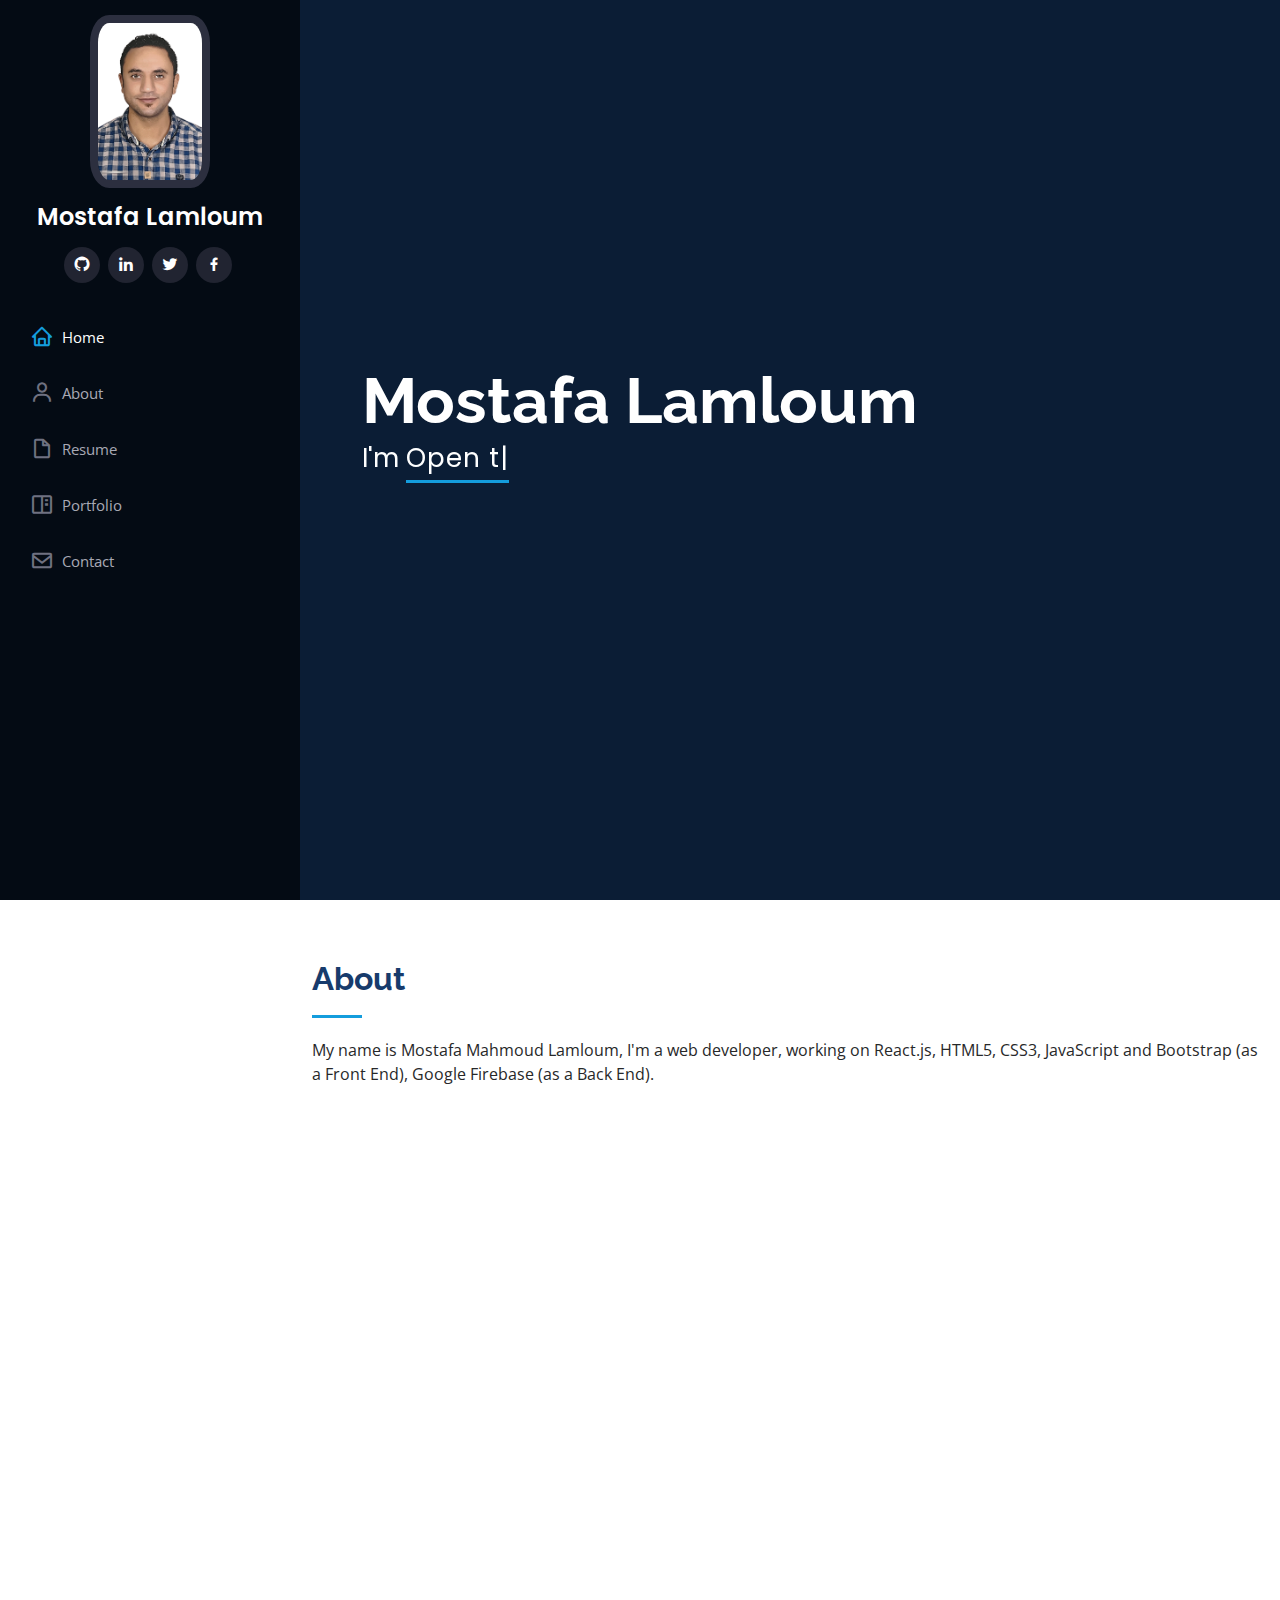
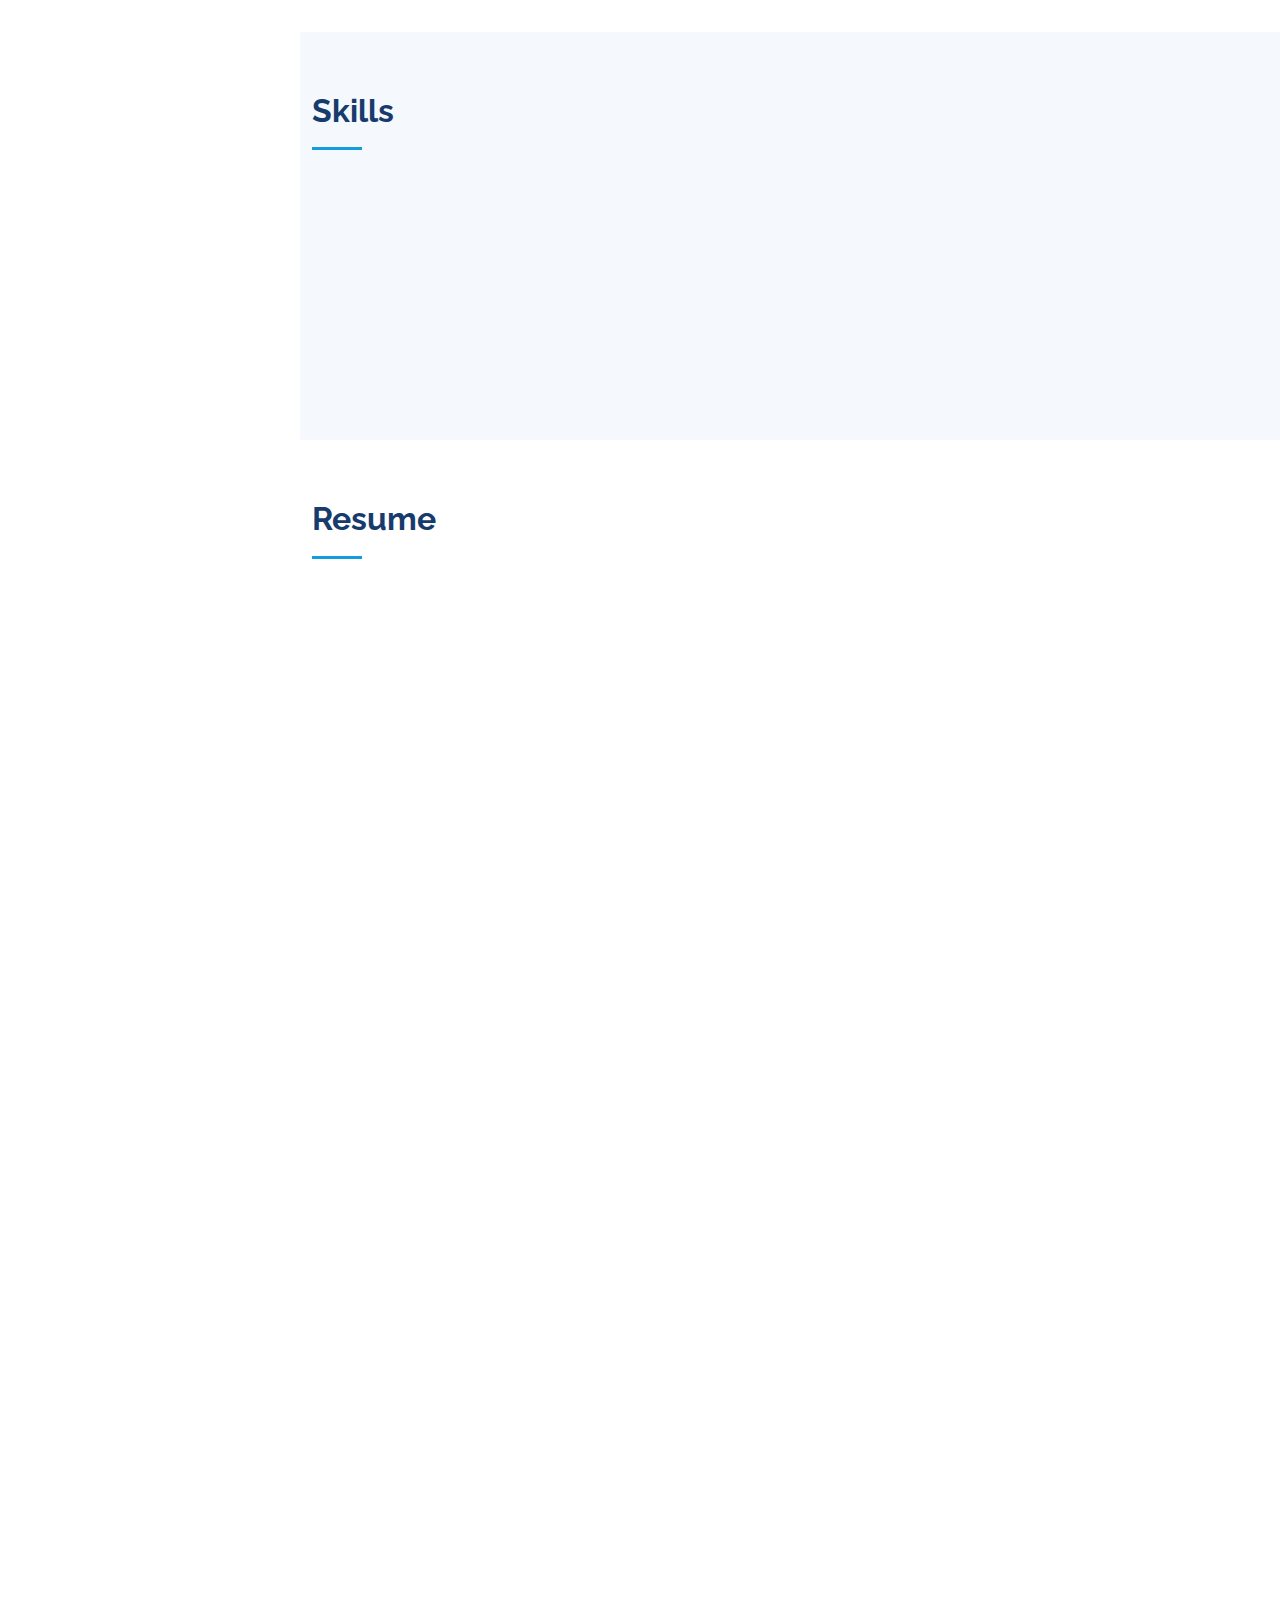
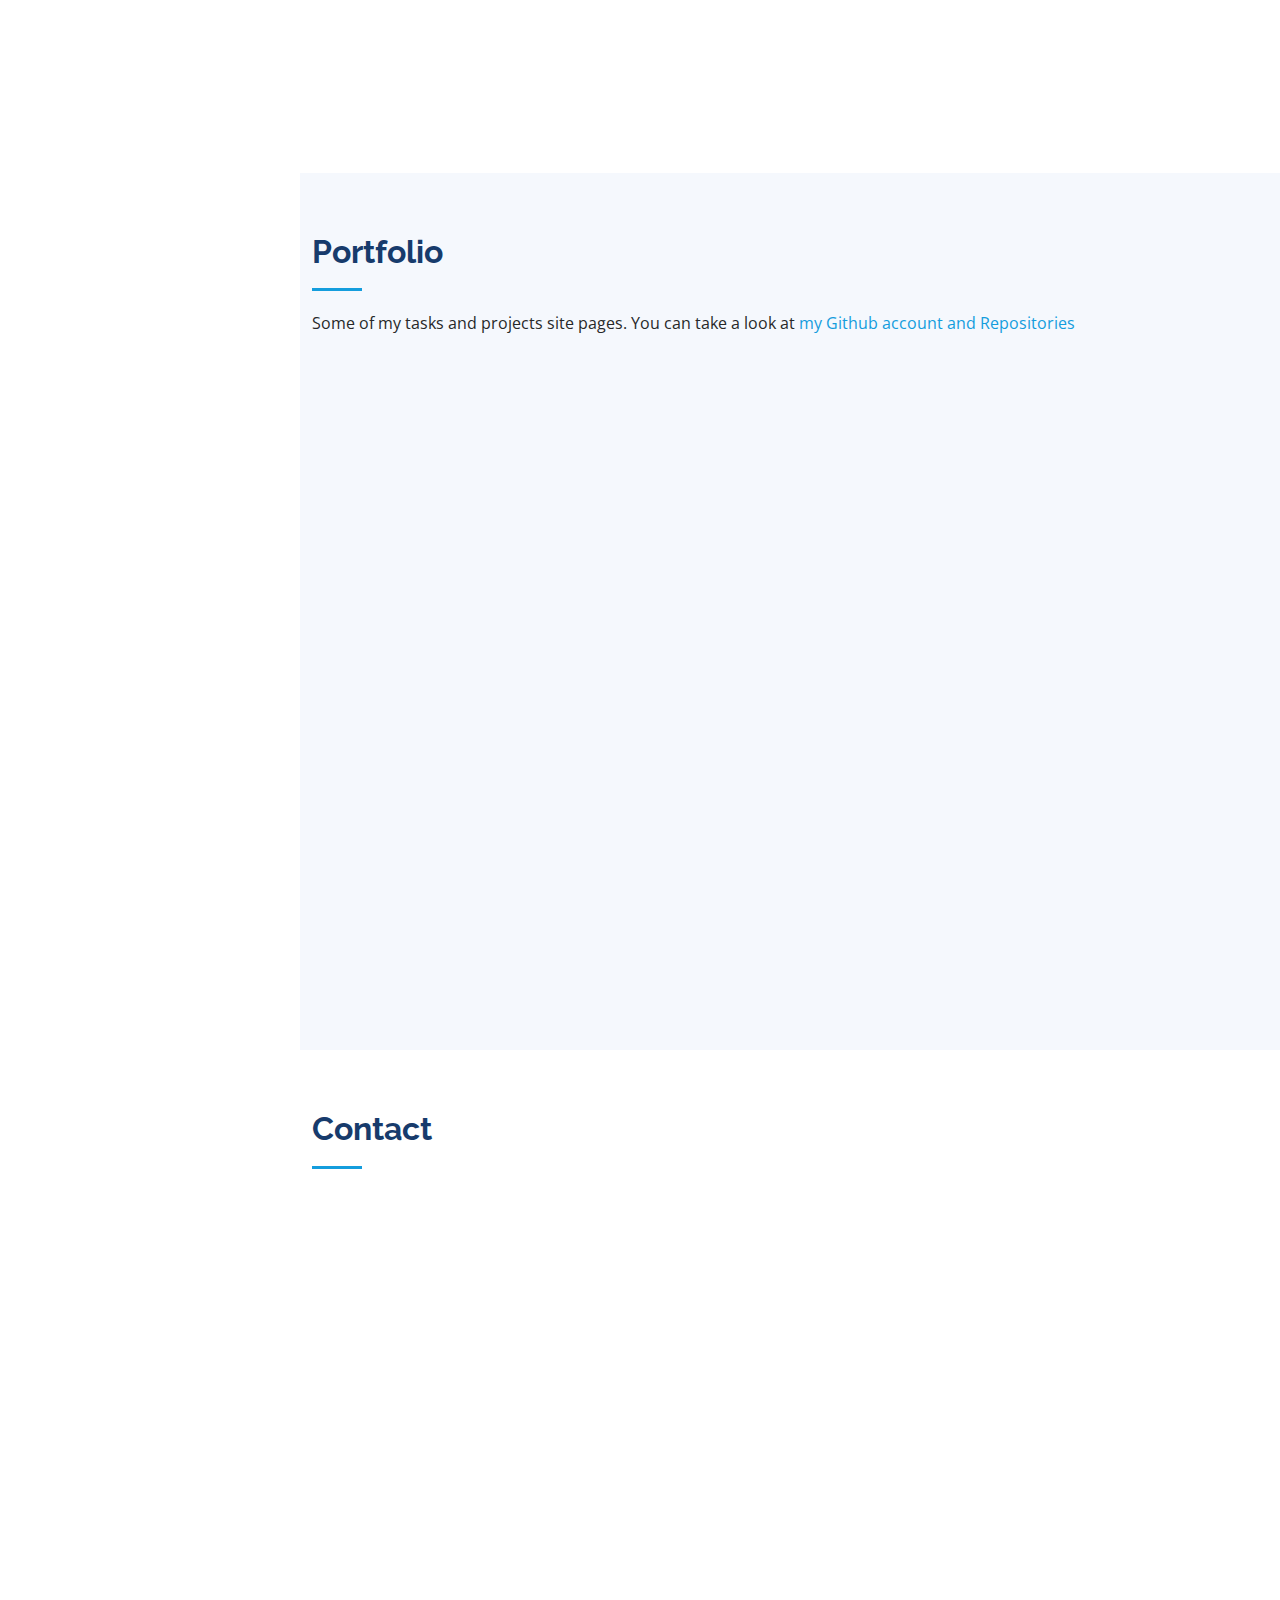
<file: index.html>
<!DOCTYPE html>
<html lang="en">

<head>
  <meta charset="utf-8">
  <meta content="width=device-width, initial-scale=1.0" name="viewport">

  <title>Mostafa Lamloum</title>
  <meta content="" name="description">
  <meta content="" name="keywords">

  <!-- Favicons -->
  <link href="assets/img/favicon.ico" rel="icon">
  <link href="assets/img/apple-touch-icon.png" rel="apple-touch-icon">

  <!-- Google Fonts -->
  <link href="https://fonts.googleapis.com/css?family=Open+Sans:300,300i,400,400i,600,600i,700,700i|Raleway:300,300i,400,400i,500,500i,600,600i,700,700i|Poppins:300,300i,400,400i,500,500i,600,600i,700,700i" rel="stylesheet">

  <!-- Vendor CSS Files -->
  <link href="assets/vendor/aos/aos.css" rel="stylesheet">
  <link href="assets/vendor/bootstrap/css/bootstrap.min.css" rel="stylesheet">
  <link href="assets/vendor/bootstrap-icons/bootstrap-icons.css" rel="stylesheet">
  <link href="assets/vendor/boxicons/css/boxicons.min.css" rel="stylesheet">
  <link href="assets/vendor/glightbox/css/glightbox.min.css" rel="stylesheet">
  <link href="assets/vendor/swiper/swiper-bundle.min.css" rel="stylesheet">

  <!--  Main CSS File -->
  <link href="assets/css/style.css" rel="stylesheet">

  <!-- =======================================================
  *  Name: iPortfolio - v3.9.1
  
  ======================================================== -->
</head>

<body>

  <!-- ======= Mobile nav toggle button ======= -->
  <i class="bi bi-list mobile-nav-toggle d-xl-none"></i>

  <!-- ======= Header ======= -->
  <header id="header">
    <div class="d-flex flex-column">

      <div class="profile">
        <img src="assets/img/IMG_1645 (1).png" alt="" class="img-fluid rounded-circle">
        <h1 class="text-light"><a href="index.html">Mostafa Lamloum</a></h1>
        <div class="social-links mt-3 text-center">
          <a target="_blank" href="https://github.com/MostafaLamloum" class="github"><i class="bx bxl-github"></i></a>
          <a target="_blank" href="https://www.linkedin.com/in/mostafa-lamloum-6b9ba1129/" class="linkedin"><i class="bx bxl-linkedin"></i></a>
          <a target="_blank" href="https://twitter.com/Mostafa_lamloum" class="twitter"><i class="bx bxl-twitter"></i></a>
          <a target="_blank" href="https://www.facebook.com/profile.php?id=100005960535934" class="facebook"><i class="bx bxl-facebook"></i></a>
        </div>
      </div>

      <nav id="navbar" class="nav-menu navbar">
        <ul>
          <li><a href="#hero" class="nav-link scrollto active"><i class="bx bx-home"></i> <span>Home</span></a></li>
          <li><a href="#about" class="nav-link scrollto"><i class="bx bx-user"></i> <span>About</span></a></li>
          <li><a href="#resume" class="nav-link scrollto"><i class="bx bx-file-blank"></i> <span>Resume</span></a></li>
          <li><a href="Portfolio.html" class="nav-link scrollto"><i class="bx bx-book-content"></i> <span>Portfolio</span></a></li>
          <li><a href="#contact" class="nav-link scrollto"><i class="bx bx-envelope"></i> <span>Contact</span></a></li>
        </ul>
      </nav><!-- .nav-menu -->
    </div>
  </header><!-- End Header -->

  <!-- ======= Hero Section ======= -->
  <section id="hero" class="d-flex flex-column justify-content-center align-items-center">
    <div class="hero-container" data-aos="fade-in">
      <h1>Mostafa Lamloum</h1>
      <p>I'm <span class="typed" data-typed-items="Open to job opportunities, UI Designer, Web Developer, React.js, Freelancer, Playing Football"></span></p>
    </div>
  </section><!-- End Hero -->

  <main id="main">

    <!-- ======= About Section ======= -->
    <section id="about" class="about">
      <div class="container">

        <div class="section-title">
          <h2>About</h2>
          <p>My name is Mostafa Mahmoud Lamloum, I'm a web developer, working on React.js, HTML5, CSS3, JavaScript and Bootstrap (as a Front End),  Google Firebase (as a Back End).</p>
        </div>

        <div class="row">
          <div class="col-lg-4" data-aos="fade-right">
            <img src="assets/img/IMG_1645 (1).png" class="img-fluid" alt="">
          </div>
          <div class="col-lg-8 pt-4 pt-lg-0 content" data-aos="fade-left">
            <h3>UI Designer &amp; Web Developer.</h3>
            <p class="fst-italic">
              I work hard and am always keen to have opportunities to improve myself.
            </p>
            <div class="row">
              <div class="col-lg-6">
                <ul>
                  <li><i class="bi bi-chevron-right"></i> <strong>Birthday:</strong> <span>26 December 1990</span></li>
                  <li><i class="bi bi-chevron-right"></i> <strong>Phone:</strong> <span>00201064460164</span></li>
                  <li><i class="bi bi-chevron-right"></i> <strong>City:</strong> <span>Fayoum, Egypt</span></li>
                </ul>
              </div>
              <div class="col-lg-6">
                <ul>
                  <li><i class="bi bi-chevron-right"></i> <strong>Degree:</strong> <span>Bachelor</span></li>
                  <li><i class="bi bi-chevron-right"></i> <strong>PhEmailone:</strong> <span>mostafa.l.ham@gmail.com</span></li>
                  <li><i class="bi bi-chevron-right"></i> <strong>Open to job opportunities</strong></li>
                </ul>
              </div>
            </div>
            <p>
              I am fresh as a Web developer using React js .
Experience in coding Front-End in React js /  HTML5, CSS3, Javascript,and Bootstrap. 
Experience in Google Firebase, 
            </p>
          </div>
        </div>

      </div>
    </section><!-- End About Section -->


    <!-- ======= Skills Section ======= -->
    <section id="skills" class="skills section-bg">
      <div class="container">

        <div class="section-title">
          <h2>Skills</h2>
        </div>

        <div class="row skills-content">

          <div class="col-lg-6" data-aos="fade-up">

            <div class="progress">
              <span class="skill">HTML <i class="val">100%</i></span>
              <div class="progress-bar-wrap">
                <div class="progress-bar" role="progressbar" aria-valuenow="100" aria-valuemin="0" aria-valuemax="100"></div>
              </div>
            </div>

            <div class="progress">
              <span class="skill">CSS <i class="val">90%</i></span>
              <div class="progress-bar-wrap">
                <div class="progress-bar" role="progressbar" aria-valuenow="90" aria-valuemin="0" aria-valuemax="100"></div>
              </div>
            </div>

            <div class="progress">
              <span class="skill">JavaScript <i class="val">75%</i></span>
              <div class="progress-bar-wrap">
                <div class="progress-bar" role="progressbar" aria-valuenow="75" aria-valuemin="0" aria-valuemax="100"></div>
              </div>
            </div>

          </div>

          <div class="col-lg-6" data-aos="fade-up" data-aos-delay="100">

            <div class="progress">
              <span class="skill">BOOTSTRAP <i class="val">80%</i></span>
              <div class="progress-bar-wrap">
                <div class="progress-bar" role="progressbar" aria-valuenow="80" aria-valuemin="0" aria-valuemax="100"></div>
              </div>
            </div>

            <div class="progress">
              <span class="skill">REACT.js  <i class="val">80%</i></span>
              <div class="progress-bar-wrap">
                <div class="progress-bar" role="progressbar" aria-valuenow="90" aria-valuemin="0" aria-valuemax="100"></div>
              </div>
            </div>

            <div class="progress">
              <span class="skill">GOOGLE FIREBASE <i class="val">60%</i></span>
              <div class="progress-bar-wrap">
                <div class="progress-bar" role="progressbar" aria-valuenow="55" aria-valuemin="0" aria-valuemax="100"></div>
              </div>
            </div>

          </div>

        </div>

      </div>
    </section><!-- End Skills Section -->

    <!-- ======= Resume Section ======= -->
    <section id="resume" class="resume">
      <div class="container">

        <div class="section-title">
          <h2>Resume</h2>
        </div>

        <div class="row">
          <div class="col-lg-6" data-aos="fade-up">
            <h3 class="resume-title">Sumary</h3>
            <div class="resume-item pb-0">
              <h4>Mostafa Lamloum</h4>
              <p><em>I'm a web developer, Javascript Web Developer, React js, .</em></p>
              <ul>
                <li>Dalla st., Fayoum, Egyp</li>
                <li>00201064460164</li>
                <li>Mostafa.l.ham@gmail.com</li>
              </ul>
            </div>

            <h3 class="resume-title">Education</h3>
            <div class="resume-item">
              <h4>BACHELOR DEGREE IN CIVIL ENGINEERING </h4>
              <h5>2008 - 2013</h5>
              <p><em>Faculty of Engineering – Civil Department – Fayoum University, EG</em></p>
            </div>
            
          </div>
          <div class="col-lg-6" data-aos="fade-up" data-aos-delay="100">
            <h3 class="resume-title">Professional Experience</h3>
            <div class="resume-item">
              <h4>Web Developer</h4>
              <h5>2022</h5>
              <p><em>Internship</em></p>
              <ul>
                <li>Studing HTML , CSS , BOOTSTRAP , JavaScript , REACT .</li>
              </ul>
            </div>
            <div class="resume-item">
              <h4>Senior Quality Control Engineer</h4>
              <h5>2019 - Present</h5>
              <p><em>Samcrete Engineers and Contractors Company </em></p>
              <ul>
                <li>Senior Quality Control Engineer as CIVIL Engineer for Cairo Bank Project at Banks Region - The New Administrative Capital </li>
                <li>Senior Quality Control Engineer as CIVIL Engineer for United Bank Project at Banks Region - The New Administrative Capital </li>
                <li>Delegate tasks to the 4 members of the Quality control team . </li>
                <li>Supervise the assessment of all Inspection Requeste for  materials in order to ensure quality </li>
              </ul>
            </div>
            <div class="resume-item">
              <h4>Senior Quality Control Engineer</h4>
              <h5>2018 - 2019</h5>
              <p><em>Elethad Company</em></p>
              <ul>
                <li>Senior Quality Control Engineer as CIVIL Engineer at El-kyan ElAskry - The New Administrative Capital .</li>
                <li>Managed up to 5 projects at a given time while under pressure</li>  
              </ul>
            </div>
            <div class="resume-item">
              <h4>Project Manger</h4>
              <h5>2015 - 2018</h5>
              <p><em>El Nahda Company</em></p>
              <ul>
                <li>Manger Project fo 2 High Rise Buildin  at Faiyum Governorate, Egypt .</li>
              </ul>
            </div>
          </div>
        </div>

      </div>
    </section><!-- End Resume Section -->

    <!-- ======= Portfolio Section ======= -->
    <section id="portfolio" class="portfolio section-bg">
      <div class="container">

        <div class="section-title">
          <h2>Portfolio</h2>
          <p>Some of my tasks and projects site pages.

            You can take a look at <a href="https://github.com/MostafaLamloum">my Github account and Repositories</a> </p>
        </div>

        <div class="row" data-aos="fade-up">
          <div class="col-lg-12 d-flex justify-content-center">
            <ul id="portfolio-flters">
              <li data-filter="*" class="filter-active">All</li>
              <li data-filter=".filter-app">App</li>
              <li data-filter=".filter-card">Card</li>
              <li data-filter=".filter-web">Web</li>
            </ul>
          </div>
        </div>

        <div class="row portfolio-container" data-aos="fade-up" data-aos-delay="100">

          <div class="col-lg-4 col-md-6 portfolio-item filter-web">
            <div class="portfolio-wrap">
              <img src="assets/img/El-MAWKAA.png" class="img-fluid" alt="">
              <div class="portfolio-links">
                <a href="assets/img/El-MAWKAA.png" data-gallery="portfolioGallery" class="portfolio-lightbox" title="App 1"><i class="bx bx-plus"></i></a>
                <a href="https://mostafalamloum.github.io/El-Mawkaa/" title="More Details"><i class="bx bx-link"></i></a>
              </div>
            </div>
          </div>

          <div class="col-lg-4 col-md-6 portfolio-item filter-web">
            <div class="portfolio-wrap">
              <img src="assets/img/Elwhats.png" class="img-fluid" alt="">
              <div class="portfolio-links">
                <a href="assets/img/Elwhats.png" data-gallery="portfolioGallery" class="portfolio-lightbox" title="Web 3"><i class="bx bx-plus"></i></a>
                <a href="https://elwhats-222ae.web.app/" title="More Details"><i class="bx bx-link"></i></a>
              </div>
            </div>
          </div>

          <div class="col-lg-4 col-md-6 portfolio-item filter-web">
            <div class="portfolio-wrap">
              <img src="assets/img/Wellet.png" class="img-fluid" alt="">
              <div class="portfolio-links">
                <a href="assets/img/Wellet.png" data-gallery="portfolioGallery" class="portfolio-lightbox" title="App 2"><i class="bx bx-plus"></i></a>
                <a href="https://mostafalamloum.github.io/WELLET/" title="More Details"><i class="bx bx-link"></i></a>
              </div>
            </div>
          </div>

          <div class="col-lg-4 col-md-6 portfolio-item filter-web">
            <div class="portfolio-wrap">
              <img src="assets/img/YallaParking.png" class="img-fluid" alt="">
              <div class="portfolio-links">
                <a href="assets/img/YallaParking.png" data-gallery="portfolioGallery" class="portfolio-lightbox" title="Card 2"><i class="bx bx-plus"></i></a>
                <a href="https://yallparking.web.app/" title="More Details"><i class="bx bx-link"></i></a>
              </div>
            </div>
          </div>
          <div class="col-lg-4 col-md-6 portfolio-item filter-web">
            <div class="portfolio-wrap">
              <img src="assets/img//DAL.png" class="img-fluid" alt="">
              <div class="portfolio-links">
                <a href="assets/img//DAL.png" data-gallery="portfolioGallery" class="portfolio-lightbox" title="Card 2"><i class="bx bx-plus"></i></a>
                <a href="https://dal-ed926.web.app/index.html" title="More Details"><i class="bx bx-link"></i></a>
              </div>
            </div>
          </div>
          <div class="col-lg-4 col-md-6 portfolio-item filter-web">
            <div class="portfolio-wrap">
              <img src="assets/img/DAL-EN.png" class="img-fluid" alt="">
              <div class="portfolio-links">
                <a href="assets/img/DAL-EN.png" data-gallery="portfolioGallery" class="portfolio-lightbox" title="Card 2"><i class="bx bx-plus"></i></a>
                <a href="https://dal-ed926.web.app/DAL-EN/index.html" title="More Details"><i class="bx bx-link"></i></a>
              </div>
            </div>
          </div>

          <div class="col-lg-4 col-md-6 portfolio-item filter-web">
            <div class="portfolio-wrap">
              <img src="assets/img/Funnell.png" class="img-fluid" alt="">
              <div class="portfolio-links">
                <a href="assets/img/Funnell.png" data-gallery="portfolioGallery" class="portfolio-lightbox" title="Web 2"><i class="bx bx-plus"></i></a>
                <a href="https://mostafalamloum.github.io/Funnell/" title="More Details"><i class="bx bx-link"></i></a>
              </div>
            </div>
          </div>
          </div>
        </div>

      </div>
    </section><!-- End Portfolio Section -->

    

    <!-- ======= Contact Section ======= -->
    <section id="contact" class="contact">
      <div class="container">

        <div class="section-title">
          <h2>Contact</h2>
        </div>

        <div class="row" data-aos="fade-in">

          <div class="col-lg-6 d-flex align-items-stretch">
            <div class="info">
              <div class="address">
                <i class="bi bi-geo-alt"></i>
                <h4>Location:</h4>
                <p>B-09 Elnozha Street, Fayoum, Cairo</p>
              </div>

              <div class="email">
                <i class="bi bi-envelope"></i>
                <h4>Email:</h4>
                <p>Mostafa.l.ham@gmail.com</p>
              </div>

              <div class="phone">
                <i class="bi bi-phone"></i>
                <h4>Call:</h4>
                <p>+201064460164</p>
              </div>

              <iframe src="https://www.google.com/maps/embed?pb=!1m10!1m8!1m3!1d13916.024430711508!2d30.8384088!3d29.3114965!3m2!1i1024!2i768!4f13.1!5e0!3m2!1sen!2seg!4v1670433076733!5m2!1sen!2seg" frameborder="0" style="border:0; width: 100%; height: 290px;" allowfullscreen></iframe>
            </div>

          </div>

          <div id="contactme" class="col-lg-6 mt-5 mt-lg-0 d-flex align-items-stretch">
            <form action="https://formspree.io/f/xlevqlko" method="POST"  role="form" >
              <div class="row">
                <div class="form-group col-md-6">
                  <label for="name">Your Name</label>
                  <input type="text" name="name" class="form-control" id="name" required>
                </div>
                <div class="form-group col-md-6">
                  <label for="name">Your Email</label>
                  <input type="email" class="form-control" name="email" id="email" required>
                </div>
              </div>
              <div class="form-group">
                <label for="name">Subject</label>
                <input type="text" class="form-control" name="subject" id="subject" required>
              </div>
              <div class="form-group">
                <label for="name">Message</label>
                <textarea class="form-control" name="message" rows="10" required></textarea>
              </div>
              <!-- <div class="my-3" style="display: non;!important">
                <div class="loading">Loading</div>
                <div class="error-message"></div>
                <div class="sent-message">Your message has been sent. Thank you!</div>
              </div> -->
              <div class="text-center" style="margin-top: 10%;"><button type="submit" onclick="showMassage();">Send Message</button></div>
              <div id="massage" class="sent-message" style="display: none;">Your message has been sent. Thank you!</div>

            </form>
            
          </div>

        </div>

      </div>
    </section><!-- End Contact Section -->

  </main><!-- End #main -->

  <!-- ======= Footer ======= -->
  

  <a href="#" class="back-to-top d-flex align-items-center justify-content-center"><i class="bi bi-arrow-up-short"></i></a>

  <!-- Vendor JS Files -->
  <script src="assets/vendor/purecounter/purecounter_vanilla.js"></script>
  <script src="assets/vendor/aos/aos.js"></script>
  <script src="assets/vendor/bootstrap/js/bootstrap.bundle.min.js"></script>
  <script src="assets/vendor/glightbox/js/glightbox.min.js"></script>
  <script src="assets/vendor/isotope-layout/isotope.pkgd.min.js"></script>
  <script src="assets/vendor/swiper/swiper-bundle.min.js"></script>
  <script src="assets/vendor/typed.js/typed.min.js"></script>
  <script src="assets/vendor/waypoints/noframework.waypoints.js"></script>
  <script src="assets/vendor/php-email-form/validate.js"></script>

  <!--  Main JS File -->
  <script src="assets/js/main.js"></script>
  <script>
function showMassage() {
        document.getElementById('massage').style.display = 'inherit';
        document.getElementById('contactme').style.display = 'none';
    }
  </script>

</body>

</html>
</file>
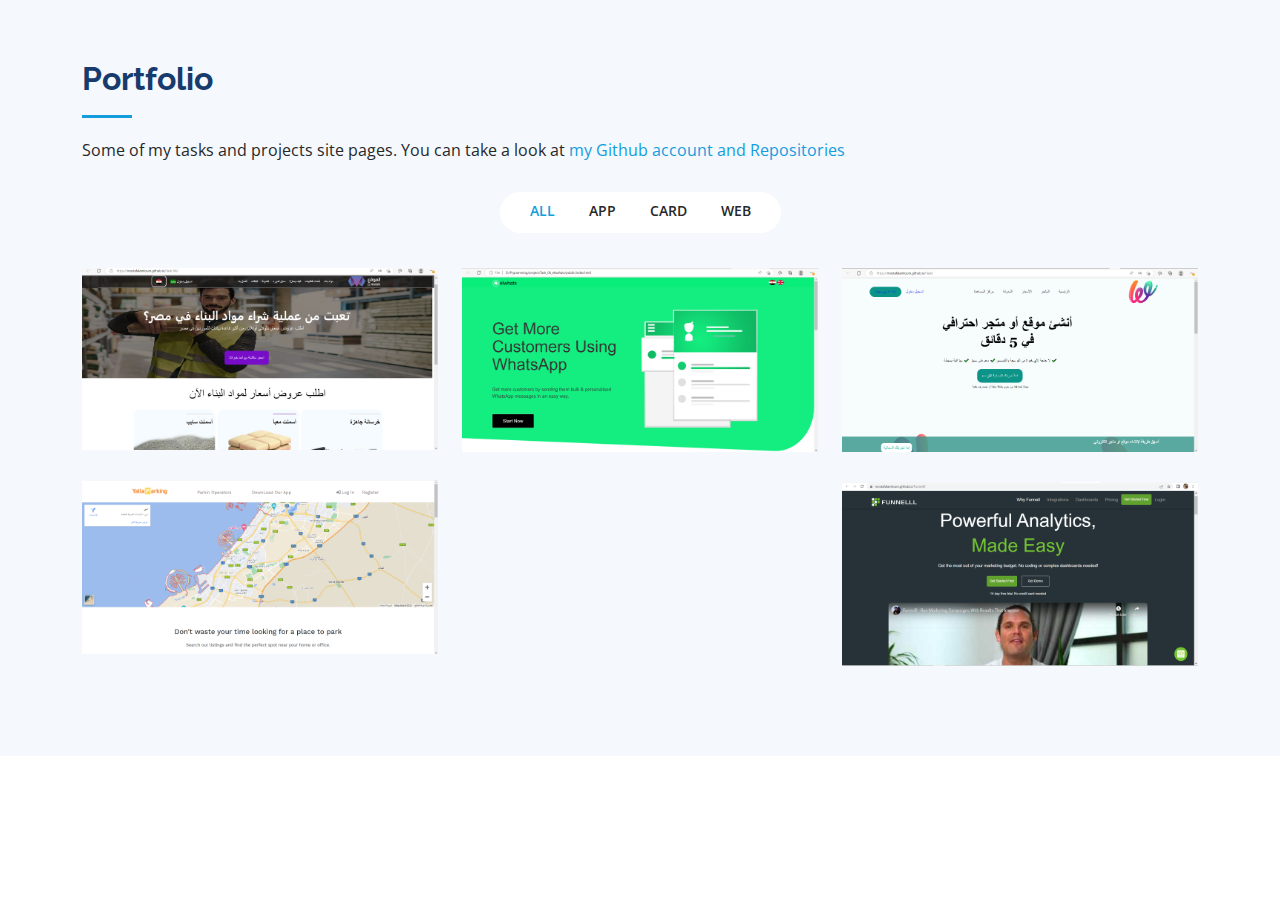
<file: Portfolio.html>
<!DOCTYPE html>
<html lang="en">

<head>
  <meta charset="utf-8">
  <meta content="width=device-width, initial-scale=1.0" name="viewport">

  <title>Mostafa-Portfolio</title>
  <meta content="" name="description">
  <meta content="" name="keywords">

  <!-- Favicons -->
  <link href="assets/img/favicon.ico" rel="icon">
  <link href="assets/img/apple-touch-icon.png" rel="apple-touch-icon">

  <!-- Google Fonts -->
  <link href="https://fonts.googleapis.com/css?family=Open+Sans:300,300i,400,400i,600,600i,700,700i|Raleway:300,300i,400,400i,500,500i,600,600i,700,700i|Poppins:300,300i,400,400i,500,500i,600,600i,700,700i" rel="stylesheet">

  <!-- Vendor CSS Files -->
  <link href="assets/vendor/aos/aos.css" rel="stylesheet">
  <link href="assets/vendor/bootstrap/css/bootstrap.min.css" rel="stylesheet">
  <link href="assets/vendor/bootstrap-icons/bootstrap-icons.css" rel="stylesheet">
  <link href="assets/vendor/boxicons/css/boxicons.min.css" rel="stylesheet">
  <link href="assets/vendor/glightbox/css/glightbox.min.css" rel="stylesheet">
  <link href="assets/vendor/swiper/swiper-bundle.min.css" rel="stylesheet">

  <!--  Main CSS File -->
  <link href="assets/css/style.css" rel="stylesheet">

  <!-- =======================================================
  *  Name: iPortfolio - v3.9.1
  
  ======================================================== -->
</head>
<body>
    <section id="portfolio" class="portfolio section-bg">
        <div class="container">
  
          <div class="section-title">
            <h2>Portfolio</h2>
            <p>Some of my tasks and projects site pages.
  
              You can take a look at <a href="https://github.com/MostafaLamloum">my Github account and Repositories</a> </p>
          </div>
  
          <div class="row" data-aos="fade-up">
            <div class="col-lg-12 d-flex justify-content-center">
              <ul id="portfolio-flters">
                <li data-filter="*" class="filter-active">All</li>
                <li data-filter=".filter-app">App</li>
                <li data-filter=".filter-card">Card</li>
                <li data-filter=".filter-web">Web</li>
              </ul>
            </div>
          </div>
  
          <div class="row portfolio-container" data-aos="fade-up" data-aos-delay="100">
  
            <div class="col-lg-4 col-md-6 portfolio-item filter-web">
              <div class="portfolio-wrap">
                <img src="assets/img/El-MAWKAA.png" class="img-fluid" alt="">
                <div class="portfolio-links">
                  <a href="assets/img/El-MAWKAA.png" data-gallery="portfolioGallery" class="portfolio-lightbox" title="App 1"><i class="bx bx-plus"></i></a>
                  <a href="https://mostafalamloum.github.io/El-Mawkaa/" title="More Details"><i class="bx bx-link"></i></a>
                </div>
              </div>
            </div>
  
            <div class="col-lg-4 col-md-6 portfolio-item filter-web">
              <div class="portfolio-wrap">
                <img src="assets/img/Elwhats.png" class="img-fluid" alt="">
                <div class="portfolio-links">
                  <a href="assets/img/Elwhats.png" data-gallery="portfolioGallery" class="portfolio-lightbox" title="Web 3"><i class="bx bx-plus"></i></a>
                  <a href="https://elwhats-222ae.web.app/" title="More Details"><i class="bx bx-link"></i></a>
                </div>
              </div>
            </div>
  
            <div class="col-lg-4 col-md-6 portfolio-item filter-web">
              <div class="portfolio-wrap">
                <img src="assets/img/Wellet.png" class="img-fluid" alt="">
                <div class="portfolio-links">
                  <a href="assets/img/Wellet.png" data-gallery="portfolioGallery" class="portfolio-lightbox" title="App 2"><i class="bx bx-plus"></i></a>
                  <a href="https://mostafalamloum.github.io/WELLET/" title="More Details"><i class="bx bx-link"></i></a>
                </div>
              </div>
            </div>
  
            <div class="col-lg-4 col-md-6 portfolio-item filter-web">
              <div class="portfolio-wrap">
                <img src="assets/img/YallaParking.png" class="img-fluid" alt="">
                <div class="portfolio-links">
                  <a href="assets/img/YallaParking.png" data-gallery="portfolioGallery" class="portfolio-lightbox" title="Card 2"><i class="bx bx-plus"></i></a>
                  <a href="https://yallparking.web.app/" title="More Details"><i class="bx bx-link"></i></a>
                </div>
              </div>
            </div>
  
            <div class="col-lg-4 col-md-6 portfolio-item filter-web">
              <div class="portfolio-wrap">
                <img src="assets/img/Funnell.png" class="img-fluid" alt="">
                <div class="portfolio-links">
                  <a href="assets/img/Funnell.png" data-gallery="portfolioGallery" class="portfolio-lightbox" title="Web 2"><i class="bx bx-plus"></i></a>
                  <a href="https://mostafalamloum.github.io/Funnell/" title="More Details"><i class="bx bx-link"></i></a>
                </div>
              </div>
            </div>
            </div>
  
          </div>
  
        </div>
      </section><!-- End Portfolio Section -->




      <!-- Vendor JS Files -->
  <script src="assets/vendor/purecounter/purecounter_vanilla.js"></script>
  <script src="assets/vendor/aos/aos.js"></script>
  <script src="assets/vendor/bootstrap/js/bootstrap.bundle.min.js"></script>
  <script src="assets/vendor/glightbox/js/glightbox.min.js"></script>
  <script src="assets/vendor/isotope-layout/isotope.pkgd.min.js"></script>
  <script src="assets/vendor/swiper/swiper-bundle.min.js"></script>
  <script src="assets/vendor/typed.js/typed.min.js"></script>
  <script src="assets/vendor/waypoints/noframework.waypoints.js"></script>
  <script src="assets/vendor/php-email-form/validate.js"></script>

  <!--  Main JS File -->
  <script src="assets/js/main.js"></script>
</body>
</file>
<file: assets/css/style.css>
/**
* Template Name: iPortfolio - v3.9.1
* Template URL: https://bootstrapmade.com/iportfolio-bootstrap-portfolio-websites-template/
* Author: BootstrapMade.com
* License: https://bootstrapmade.com/license/
*/

/*--------------------------------------------------------------
# General
--------------------------------------------------------------*/
body {
  font-family: "Open Sans", sans-serif;
  color: #272829;
}

a {
  color: #149ddd;
  text-decoration: none;
}

a:hover {
  color: #37b3ed;
  text-decoration: none;
}

h1,
h2,
h3,
h4,
h5,
h6 {
  font-family: "Raleway", sans-serif;
}

/*--------------------------------------------------------------
# Back to top button
--------------------------------------------------------------*/
.back-to-top {
  position: fixed;
  visibility: hidden;
  opacity: 0;
  right: 15px;
  bottom: 15px;
  z-index: 996;
  background: #149ddd;
  width: 40px;
  height: 40px;
  border-radius: 50px;
  transition: all 0.4s;
}

.back-to-top i {
  font-size: 28px;
  color: #fff;
  line-height: 0;
}

.back-to-top:hover {
  background: #2eafec;
  color: #fff;
}

.back-to-top.active {
  visibility: visible;
  opacity: 1;
}

/*--------------------------------------------------------------
# Header
--------------------------------------------------------------*/
#header {
  position: fixed;
  top: 0;
  left: 0;
  bottom: 0;
  width: 300px;
  transition: all ease-in-out 0.5s;
  z-index: 9997;
  transition: all 0.5s;
  padding: 0 15px;
  background: #040b14;
  overflow-y: auto;
}

#header .profile img {
  margin: 15px auto;
  display: block;
  width: 120px;
  border: 8px solid #2c2f3f;
}

#header .profile h1 {
  font-size: 24px;
  margin: 0;
  padding: 0;
  font-weight: 600;
  -moz-text-align-last: center;
  text-align-last: center;
  font-family: "Poppins", sans-serif;
}

#header .profile h1 a,
#header .profile h1 a:hover {
  color: #fff;
  text-decoration: none;
}

#header .profile .social-links a {
  font-size: 18px;
  display: inline-block;
  background: #212431;
  color: #fff;
  line-height: 1;
  padding: 8px 0;
  margin-right: 4px;
  border-radius: 50%;
  text-align: center;
  width: 36px;
  height: 36px;
  transition: 0.3s;
}

#header .profile .social-links a:hover {
  background: #149ddd;
  color: #fff;
  text-decoration: none;
}

#main {
  margin-left: 300px;
}

@media (max-width: 1199px) {
  #header {
    left: -300px;
  }

  #main {
    margin-left: 0;
  }
}

/*--------------------------------------------------------------
# Navigation Menu
--------------------------------------------------------------*/
/* Desktop Navigation */
.nav-menu {
  padding: 30px 0 0 0;
}

.nav-menu * {
  margin: 0;
  padding: 0;
  list-style: none;
}

.nav-menu>ul>li {
  position: relative;
  white-space: nowrap;
}

.nav-menu a,
.nav-menu a:focus {
  display: flex;
  align-items: center;
  color: #a8a9b4;
  padding: 12px 15px;
  margin-bottom: 8px;
  transition: 0.3s;
  font-size: 15px;
}

.nav-menu a i,
.nav-menu a:focus i {
  font-size: 24px;
  padding-right: 8px;
  color: #6f7180;
}

.nav-menu a:hover,
.nav-menu .active,
.nav-menu .active:focus,
.nav-menu li:hover>a {
  text-decoration: none;
  color: #fff;
}

.nav-menu a:hover i,
.nav-menu .active i,
.nav-menu .active:focus i,
.nav-menu li:hover>a i {
  color: #149ddd;
}

/* Mobile Navigation */
.mobile-nav-toggle {
  position: fixed;
  right: 15px;
  top: 15px;
  z-index: 9998;
  border: 0;
  font-size: 24px;
  transition: all 0.4s;
  outline: none !important;
  background-color: #149ddd;
  color: #fff;
  width: 40px;
  height: 40px;
  display: inline-flex;
  align-items: center;
  justify-content: center;
  line-height: 0;
  border-radius: 50px;
  cursor: pointer;
}

.mobile-nav-active {
  overflow: hidden;
}

.mobile-nav-active #header {
  left: 0;
}

/*--------------------------------------------------------------
# Hero Section
--------------------------------------------------------------*/
#hero {
  width: 100%;
  height: 100vh;
  background-color: #0e2442;
  /* background: url("../img/profile.jpeg") top center; */
  background-size: cover;
}

#hero:before {
  content: "";
  background: rgba(5, 13, 24, 0.3);
  position: absolute;
  bottom: 0;
  top: 0;
  left: 0;
  right: 0;
  z-index: 1;
}

#hero .hero-container {
  position: relative;
  z-index: 2;
  min-width: 300px;
}

#hero h1 {
  margin: 0 0 10px 0;
  font-size: 64px;
  font-weight: 700;
  line-height: 56px;
  color: #fff;
}

#hero p {
  color: #fff;
  margin-bottom: 50px;
  font-size: 26px;
  font-family: "Poppins", sans-serif;
}

#hero p span {
  color: #fff;
  padding-bottom: 4px;
  letter-spacing: 1px;
  border-bottom: 3px solid #149ddd;
}

@media (min-width: 1024px) {
  #hero {
    background-attachment: fixed;
  }
}

@media (max-width: 768px) {
  #hero h1 {
    font-size: 28px;
    line-height: 36px;
  }

  #hero h2 {
    font-size: 18px;
    line-height: 24px;
    margin-bottom: 30px;
  }
}

/*--------------------------------------------------------------
# Sections General
--------------------------------------------------------------*/
section {
  padding: 60px 0;
  overflow: hidden;
}

.section-bg {
  background: #f5f8fd;
}

.section-title {
  padding-bottom: 30px;
}

.section-title h2 {
  font-size: 32px;
  font-weight: bold;
  margin-bottom: 20px;
  padding-bottom: 20px;
  position: relative;
  color: #173b6c;
}

.section-title h2::after {
  content: "";
  position: absolute;
  display: block;
  width: 50px;
  height: 3px;
  background: #149ddd;
  bottom: 0;
  left: 0;
}

.section-title p {
  margin-bottom: 0;
}

/*--------------------------------------------------------------
# About
--------------------------------------------------------------*/
.about .content h3 {
  font-weight: 700;
  font-size: 26px;
  color: #173b6c;
}

.about .content ul {
  list-style: none;
  padding: 0;
}

.about .content ul li {
  margin-bottom: 20px;
  display: flex;
  align-items: center;
}

.about .content ul strong {
  margin-right: 10px;
}

.about .content ul i {
  font-size: 16px;
  margin-right: 5px;
  color: #149ddd;
  line-height: 0;
}

.about .content p:last-child {
  margin-bottom: 0;
}

/*--------------------------------------------------------------
# Facts
--------------------------------------------------------------*/
.facts {
  padding-bottom: 30px;
}

.facts .count-box {
  padding: 30px;
  width: 100%;
}

.facts .count-box i {
  display: block;
  font-size: 44px;
  color: #149ddd;
  float: left;
  line-height: 0;
}

.facts .count-box span {
  font-size: 48px;
  line-height: 40px;
  display: block;
  font-weight: 700;
  color: #050d18;
  margin-left: 60px;
}

.facts .count-box p {
  padding: 15px 0 0 0;
  margin: 0 0 0 60px;
  font-family: "Raleway", sans-serif;
  font-size: 14px;
  color: #122f57;
}

.facts .count-box a {
  font-weight: 600;
  display: block;
  margin-top: 20px;
  color: #122f57;
  font-size: 15px;
  font-family: "Poppins", sans-serif;
  transition: ease-in-out 0.3s;
}

.facts .count-box a:hover {
  color: #1f5297;
}

/*--------------------------------------------------------------
# Akills
--------------------------------------------------------------*/
.skills .progress {
  height: 60px;
  display: block;
  background: none;
  border-radius: 0;
}

.skills .progress .skill {
  padding: 0;
  margin: 0 0 6px 0;
  text-transform: uppercase;
  display: block;
  font-weight: 600;
  font-family: "Poppins", sans-serif;
  color: #050d18;
}

.skills .progress .skill .val {
  float: right;
  font-style: normal;
}

.skills .progress-bar-wrap {
  background: #dce8f8;
  height: 10px;
}

.skills .progress-bar {
  width: 1px;
  height: 10px;
  transition: 0.9s;
  background-color: #149ddd;
}

/*--------------------------------------------------------------
# Resume
--------------------------------------------------------------*/
.resume .resume-title {
  font-size: 26px;
  font-weight: 700;
  margin-top: 20px;
  margin-bottom: 20px;
  color: #050d18;
}

.resume .resume-item {
  padding: 0 0 20px 20px;
  margin-top: -2px;
  border-left: 2px solid #1f5297;
  position: relative;
}

.resume .resume-item h4 {
  line-height: 18px;
  font-size: 18px;
  font-weight: 600;
  text-transform: uppercase;
  font-family: "Poppins", sans-serif;
  color: #050d18;
  margin-bottom: 10px;
}

.resume .resume-item h5 {
  font-size: 16px;
  background: #e4edf9;
  padding: 5px 15px;
  display: inline-block;
  font-weight: 600;
  margin-bottom: 10px;
}

.resume .resume-item ul {
  padding-left: 20px;
}

.resume .resume-item ul li {
  padding-bottom: 10px;
}

.resume .resume-item:last-child {
  padding-bottom: 0;
}

.resume .resume-item::before {
  content: "";
  position: absolute;
  width: 16px;
  height: 16px;
  border-radius: 50px;
  left: -9px;
  top: 0;
  background: #fff;
  border: 2px solid #1f5297;
}

/*--------------------------------------------------------------
# Portfolio
--------------------------------------------------------------*/
.portfolio .portfolio-item {
  margin-bottom: 30px;
}

.portfolio #portfolio-flters {
  padding: 0;
  margin: 0 auto 35px auto;
  list-style: none;
  text-align: center;
  background: #fff;
  border-radius: 50px;
  padding: 2px 15px;
}

.portfolio #portfolio-flters li {
  cursor: pointer;
  display: inline-block;
  padding: 10px 15px 8px 15px;
  font-size: 14px;
  font-weight: 600;
  line-height: 1;
  text-transform: uppercase;
  color: #272829;
  margin-bottom: 5px;
  transition: all 0.3s ease-in-out;
}

.portfolio #portfolio-flters li:hover,
.portfolio #portfolio-flters li.filter-active {
  color: #149ddd;
}

.portfolio #portfolio-flters li:last-child {
  margin-right: 0;
}

.portfolio .portfolio-wrap {
  transition: 0.3s;
  position: relative;
  overflow: hidden;
  z-index: 1;
}

.portfolio .portfolio-wrap::before {
  content: "";
  background: rgba(255, 255, 255, 0.5);
  position: absolute;
  left: 0;
  right: 0;
  top: 0;
  bottom: 0;
  transition: all ease-in-out 0.3s;
  z-index: 2;
  opacity: 0;
}

.portfolio .portfolio-wrap .portfolio-links {
  opacity: 1;
  left: 0;
  right: 0;
  bottom: -60px;
  z-index: 3;
  position: absolute;
  transition: all ease-in-out 0.3s;
  display: flex;
  justify-content: center;
}

.portfolio .portfolio-wrap .portfolio-links a {
  color: #fff;
  font-size: 28px;
  text-align: center;
  background: rgba(20, 157, 221, 0.75);
  transition: 0.3s;
  width: 50%;
}

.portfolio .portfolio-wrap .portfolio-links a:hover {
  background: rgba(20, 157, 221, 0.95);
}

.portfolio .portfolio-wrap .portfolio-links a+a {
  border-left: 1px solid #37b3ed;
}

.portfolio .portfolio-wrap:hover::before {
  top: 0;
  left: 0;
  right: 0;
  bottom: 0;
  opacity: 1;
}

.portfolio .portfolio-wrap:hover .portfolio-links {
  opacity: 1;
  bottom: 0;
}

/*--------------------------------------------------------------
# Portfolio Details
--------------------------------------------------------------*/
.portfolio-details {
  padding-top: 40px;
}

.portfolio-details .portfolio-details-slider img {
  width: 100%;
}

.portfolio-details .portfolio-details-slider .swiper-pagination {
  margin-top: 20px;
  position: relative;
}

.portfolio-details .portfolio-details-slider .swiper-pagination .swiper-pagination-bullet {
  width: 12px;
  height: 12px;
  background-color: #fff;
  opacity: 1;
  border: 1px solid #149ddd;
}

.portfolio-details .portfolio-details-slider .swiper-pagination .swiper-pagination-bullet-active {
  background-color: #149ddd;
}

.portfolio-details .portfolio-info {
  padding: 30px;
  box-shadow: 0px 0 30px rgba(5, 13, 24, 0.08);
}

.portfolio-details .portfolio-info h3 {
  font-size: 22px;
  font-weight: 700;
  margin-bottom: 20px;
  padding-bottom: 20px;
  border-bottom: 1px solid #eee;
}

.portfolio-details .portfolio-info ul {
  list-style: none;
  padding: 0;
  font-size: 15px;
}

.portfolio-details .portfolio-info ul li+li {
  margin-top: 10px;
}

.portfolio-details .portfolio-description {
  padding-top: 30px;
}

.portfolio-details .portfolio-description h2 {
  font-size: 26px;
  font-weight: 700;
  margin-bottom: 20px;
}

.portfolio-details .portfolio-description p {
  padding: 0;
}

/*--------------------------------------------------------------
# Services
--------------------------------------------------------------*/
.services .icon-box {
  margin-bottom: 20px;
}

.services .icon {
  float: left;
  display: flex;
  align-items: center;
  justify-content: center;
  width: 54px;
  height: 54px;
  background: #149ddd;
  border-radius: 50%;
  transition: 0.5s;
  border: 1px solid #149ddd;
}

.services .icon i {
  color: #fff;
  font-size: 24px;
  line-height: 0;
}

.services .icon-box:hover .icon {
  background: #fff;
}

.services .icon-box:hover .icon i {
  color: #149ddd;
}

.services .title {
  margin-left: 80px;
  font-weight: 700;
  margin-bottom: 15px;
  font-size: 18px;
}

.services .title a {
  color: #343a40;
}

.services .title a:hover {
  color: #149ddd;
}

.services .description {
  margin-left: 80px;
  line-height: 24px;
  font-size: 14px;
}

/*--------------------------------------------------------------
# Testimonials
--------------------------------------------------------------*/
.testimonials .testimonials-carousel,
.testimonials .testimonials-slider {
  overflow: hidden;
}

.testimonials .testimonial-item {
  box-sizing: content-box;
  text-align: center;
  min-height: 320px;
}

.testimonials .testimonial-item .testimonial-img {
  width: 90px;
  border-radius: 50%;
  margin: 0 auto;
}

.testimonials .testimonial-item h3 {
  font-size: 18px;
  font-weight: bold;
  margin: 10px 0 5px 0;
  color: #111;
}

.testimonials .testimonial-item h4 {
  font-size: 14px;
  color: #999;
  margin: 0;
}

.testimonials .testimonial-item .quote-icon-left,
.testimonials .testimonial-item .quote-icon-right {
  color: #c3e8fa;
  font-size: 26px;
}

.testimonials .testimonial-item .quote-icon-left {
  display: inline-block;
  left: -5px;
  position: relative;
}

.testimonials .testimonial-item .quote-icon-right {
  display: inline-block;
  right: -5px;
  position: relative;
  top: 10px;
}

.testimonials .testimonial-item p {
  font-style: italic;
  margin: 0 15px 15px 15px;
  padding: 20px;
  background: #fff;
  position: relative;
  margin-bottom: 35px;
  border-radius: 6px;
  box-shadow: 0px 2px 15px rgba(0, 0, 0, 0.1);
}

.testimonials .testimonial-item p::after {
  content: "";
  width: 0;
  height: 0;
  border-top: 20px solid #fff;
  border-right: 20px solid transparent;
  border-left: 20px solid transparent;
  position: absolute;
  bottom: -20px;
  left: calc(50% - 20px);
}

.testimonials .swiper-pagination {
  margin-top: 20px;
  position: relative;
}

.testimonials .swiper-pagination .swiper-pagination-bullet {
  width: 12px;
  height: 12px;
  background-color: #fff;
  opacity: 1;
  border: 1px solid #149ddd;
}

.testimonials .swiper-pagination .swiper-pagination-bullet-active {
  background-color: #149ddd;
}

/*--------------------------------------------------------------
# Contact
--------------------------------------------------------------*/
.contact {
  padding-bottom: 130px;
}

.contact .info {
  padding: 30px;
  background: #fff;
  width: 100%;
  box-shadow: 0 0 24px 0 rgba(0, 0, 0, 0.12);
}

.contact .info i {
  font-size: 20px;
  color: #149ddd;
  float: left;
  width: 44px;
  height: 44px;
  background: #dff3fc;
  display: flex;
  justify-content: center;
  align-items: center;
  border-radius: 50px;
  transition: all 0.3s ease-in-out;
}

.contact .info h4 {
  padding: 0 0 0 60px;
  font-size: 22px;
  font-weight: 600;
  margin-bottom: 5px;
  color: #050d18;
}

.contact .info p {
  padding: 0 0 10px 60px;
  margin-bottom: 20px;
  font-size: 14px;
  color: #173b6c;
}

.contact .info .email p {
  padding-top: 5px;
}

.contact .info .social-links {
  padding-left: 60px;
}

.contact .info .social-links a {
  font-size: 18px;
  display: inline-block;
  background: #333;
  color: #fff;
  line-height: 1;
  padding: 8px 0;
  border-radius: 50%;
  text-align: center;
  width: 36px;
  height: 36px;
  transition: 0.3s;
  margin-right: 10px;
}

.contact .info .social-links a:hover {
  background: #149ddd;
  color: #fff;
}

.contact .info .email:hover i,
.contact .info .address:hover i,
.contact .info .phone:hover i {
  background: #149ddd;
  color: #fff;
}

.contact .php-email-form {
  width: 100%;
  padding: 30px;
  background: #fff;
  box-shadow: 0 0 24px 0 rgba(0, 0, 0, 0.12);
}

.contact .php-email-form .form-group {
  padding-bottom: 8px;
}

.contact .php-email-form .validate {
  display: none;
  color: red;
  margin: 0 0 15px 0;
  font-weight: 400;
  font-size: 13px;
}

.contact .php-email-form .error-message {
  display: none;
  color: #fff;
  background: #ed3c0d;
  text-align: left;
  padding: 15px;
  font-weight: 600;
}

.contact .php-email-form .error-message br+br {
  margin-top: 25px;
}

.contact .php-email-form .sent-message {
  display: none;
  color: #fff;
  background: #18d26e;
  text-align: center;
  padding: 15px;
  font-weight: 600;
}

.contact .php-email-form .loading {
  display: none;
  background: #fff;
  text-align: center;
  padding: 15px;
}

.contact .php-email-form .loading:before {
  content: "";
  display: inline-block;
  border-radius: 50%;
  width: 24px;
  height: 24px;
  margin: 0 10px -6px 0;
  border: 3px solid #18d26e;
  border-top-color: #eee;
  -webkit-animation: animate-loading 1s linear infinite;
  animation: animate-loading 1s linear infinite;
}

.contact .php-email-form .form-group {
  margin-bottom: 15px;
}

.contact .php-email-form label {
  padding-bottom: 8px;
}

.contact .php-email-form input,
.contact .php-email-form textarea {
  border-radius: 0;
  box-shadow: none;
  font-size: 14px;
}

.contact .php-email-form input {
  height: 44px;
}

.contact .php-email-form textarea {
  padding: 10px 15px;
}

.contact .php-email-form button[type=submit] {
  background: #149ddd;
  border: 0;
  padding: 10px 24px;
  color: #fff;
  transition: 0.4s;
  border-radius: 4px;
}

.contact .php-email-form button[type=submit]:hover {
  background: #37b3ed;
}

@-webkit-keyframes animate-loading {
  0% {
    transform: rotate(0deg);
  }

  100% {
    transform: rotate(360deg);
  }
}

@keyframes animate-loading {
  0% {
    transform: rotate(0deg);
  }

  100% {
    transform: rotate(360deg);
  }
}

/*--------------------------------------------------------------
# Breadcrumbs
--------------------------------------------------------------*/
.breadcrumbs {
  padding: 20px 0;
  background: #f9f9f9;
}

.breadcrumbs h2 {
  font-size: 26px;
  font-weight: 300;
}

.breadcrumbs ol {
  display: flex;
  flex-wrap: wrap;
  list-style: none;
  padding: 0;
  margin: 0;
  font-size: 15px;
}

.breadcrumbs ol li+li {
  padding-left: 10px;
}

.breadcrumbs ol li+li::before {
  display: inline-block;
  padding-right: 10px;
  color: #0e2442;
  content: "/";
}

@media (max-width: 768px) {
  .breadcrumbs .d-flex {
    display: block !important;
  }

  .breadcrumbs ol {
    display: block;
  }

  .breadcrumbs ol li {
    display: inline-block;
  }
}

/*--------------------------------------------------------------
# Footer
--------------------------------------------------------------*/
#footer {
  padding: 15px;
  color: #f4f6fd;
  font-size: 14px;
  position: fixed;
  left: 0;
  bottom: 0;
  width: 300px;
  z-index: 9999;
  background: #040b14;
}

#footer .copyright {
  text-align: center;
}

#footer .credits {
  padding-top: 5px;
  text-align: center;
  font-size: 13px;
  color: #eaebf0;
}

@media (max-width: 1199px) {
  #footer {
    position: static;
    width: auto;
    padding-right: 20px 15px;
  }
}























.rounded-circle {
  border-radius: 16%!important;
}
</file>
